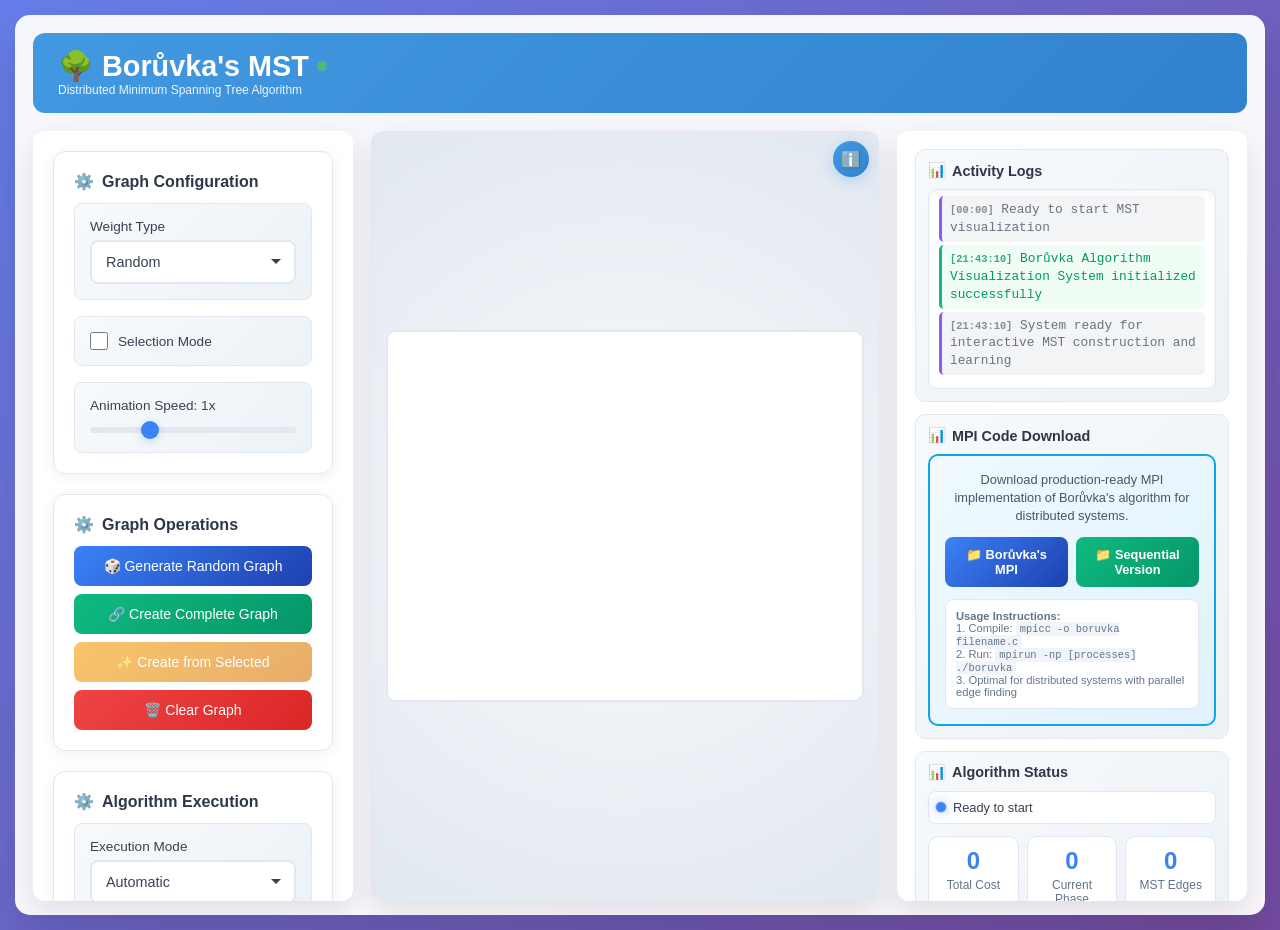
<file: simulation/index.html>
<!DOCTYPE html>
<html lang="en">
<head>
    <meta charset="UTF-8">
    <meta name="viewport" content="width=device-width, initial-scale=1.0, maximum-scale=1.0, user-scalable=no">
    <meta name="description" content="Interactive visualization of Borůvka's Minimum Spanning Tree Algorithm for distributed systems">
    <meta name="theme-color" content="#4299e1">
    <title>Borůvka's MST Algorithm Visualizer</title>
    <link rel="stylesheet" href="styles.css">
</head>
<body>
    <div class="app-container">
        <header class="header">
            <div>
                <h1>
                    🌳 Borůvka's MST
                    <div class="status-indicator"></div>
                </h1>
                <div class="subtitle">
                    Distributed Minimum Spanning Tree Algorithm
                </div>
            </div>
            <button class="mobile-nav-toggle" id="mobileNavToggle" aria-label="Toggle controls menu">
                <div class="hamburger">
                    <span></span>
                    <span></span>
                    <span></span>
                </div>
                <span>Controls</span>
            </button>
        </header>

        <!-- Overlay for mobile panel -->
        <div class="panel-overlay" id="panelOverlay"></div>

        <div class="controls-panel" id="controlsPanel">
            <div class="control-section">
                <h3>Graph Configuration</h3>
                <div class="control-group">
                    <label for="weightType">Weight Type</label>
                    <select id="weightType" onchange="updateWeightType()">
                        <option value="random" selected>Random</option>
                        <option value="distance">Distance-based</option>
                    </select>
                </div>

                <div class="control-group">
                    <div class="checkbox-group">
                        <input type="checkbox" id="selectMode" onchange="toggleSelectMode()">
                        <label for="selectMode">Selection Mode</label>
                    </div>
                </div>

                <div class="control-group">
                    <label for="speed">Animation Speed: <span id="speedValue">1x</span></label>
                    <input type="range" id="speed" class="speed-slider" min="0.25" max="3" step="0.25" value="1" oninput="updateSpeedDisplay()">
                </div>
            </div>

            <div class="control-section">
                <h3>Graph Operations</h3>
                <button class="btn btn-primary" onclick="generateRandomGraph()">
                    🎲 Generate Random Graph
                </button>
                
                <button class="btn btn-success" onclick="createCompleteGraph()" id="completeGraphBtn">
                    🔗 Create Complete Graph
                </button>
                
                <button class="btn btn-warning" onclick="createGraphFromSelected()" id="createGraphBtn" disabled>
                    ✨ Create from Selected
                </button>
                
                <button class="btn btn-danger" onclick="clearGraph()">
                    🗑️ Clear Graph
                </button>
            </div>

            <div class="control-section">
                <h3>Algorithm Execution</h3>
                <div class="control-group">
                    <label for="executionMode">Execution Mode</label>
                    <select id="executionMode" onchange="updateExecutionMode()">
                        <option value="automatic" selected>Automatic</option>
                        <option value="manual">Step-by-Step (Manual)</option>
                    </select>
                </div>
                
                <button class="btn btn-success" onclick="startDistributedBoruvka()" id="distributedBtn">
                    📡 Run Distributed Borůvka's Algorithm
                </button>
                
                <button class="btn btn-warning" onclick="nextStep()" id="nextStepBtn" disabled style="display: none;">
                    ➡️ Next Step / Start Algorithm
                </button>
                
                <button class="btn btn-warning" onclick="resetVisualization()" id="resetBtn">
                    🔄 Reset Visualization
                </button>
            </div>

            <div class="selected-points" id="selectedPointsPanel">
                <h5>Selected Points</h5>
                <div class="point-list" id="selectedPointsList"></div>
            </div>
        </div>

        <div class="experiment-area">
            <button class="info-btn" id="infoBtn" onclick="showInfo()" title="Information Guide (F1 or Ctrl+H)">ℹ️</button>
            <canvas id="canvas" width="900" height="700"></canvas>
        </div>

        <div class="observations-panel">
            <div class="status-section">
                <h4>Activity Logs</h4>
                <div class="logs" id="activityLogs">
                    <div class="log-entry message">
                        <span class="timestamp">[00:00]</span> Ready to start MST visualization
                    </div>
                </div>
            </div>

            <div class="status-section">
                <h4>MPI Code Download</h4>
                <div class="mpi-download-section">
                    <div class="mpi-description">
                        Download production-ready MPI implementation of Borůvka's algorithm for distributed systems.
                    </div>
                    
                    <div class="mpi-buttons">
                        <button onclick="downloadMPIBoruvka()" class="mpi-btn">
                            📁 Borůvka's MPI
                        </button>
                        <button onclick="downloadSequentialBoruvka()" class="mpi-btn secondary">
                            📁 Sequential Version
                        </button>
                    </div>
                    
                    <div class="mpi-instructions">
                        <strong>Usage Instructions:</strong><br>
                        1. Compile: <code>mpicc -o boruvka filename.c</code><br>
                        2. Run: <code>mpirun -np [processes] ./boruvka</code><br>
                        3. Optimal for distributed systems with parallel edge finding
                    </div>
                </div>
            </div>

            <div class="status-section">
                <h4>Algorithm Status</h4>
                <div class="step-indicator">
                    <div class="step-dot active"></div>
                    <div class="step-text" id="currentStep">Ready to start</div>
                </div>
                
                <div class="stats-grid">
                    <div class="stat-card">
                        <div class="stat-value" id="totalCost">0</div>
                        <div class="stat-label">Total Cost</div>
                    </div>
                    <div class="stat-card">
                        <div class="stat-value" id="currentPhase">0</div>
                        <div class="stat-label">Current Phase</div>
                    </div>
                    <div class="stat-card">
                        <div class="stat-value" id="edgesInMST">0</div>
                        <div class="stat-label">MST Edges</div>
                    </div>
                </div>
            </div>

            <div class="graph-info">
                <h5>Graph Analysis</h5>
                <p><strong>Vertices:</strong> <span id="vertexCount">0</span></p>
                <p><strong>Edges:</strong> <span id="edgeCount">0</span></p>
                <p><strong>Connected:</strong> <span id="connectivity">Unknown</span></p>
                <p><strong>Density:</strong> <span id="density">0%</span></p>
            </div>
        </div>
    </div>

    <!-- Notification -->
    <div class="notification" id="notification">
        <span id="notificationText"></span>
    </div>


    <!-- Mobile Portrait Orientation Overlay -->
    <div class="rotate-device-overlay">
        <div class="rotate-icon">📱➡️📲</div>
        <h2>Please Rotate Your Device</h2>
        <p>For the best experience, please rotate your device to landscape mode to view this MST algorithm visualization.</p>
    </div>

    <!-- Info Modal -->
    <div class="modal-overlay" id="infoModal">
        <div class="modal-content">
            <div class="modal-header">
                <h2>🌳 Borůvka's MST Algorithm - Complete Guide</h2>
                <button class="modal-close" onclick="hideInfo()">&times;</button>
            </div>
            <div class="modal-body">
                <div class="guide-section">
                    <h3>🎯 What is Borůvka's Algorithm?</h3>
                    <p><strong>Borůvka's Algorithm</strong> is a greedy algorithm for finding the Minimum Spanning Tree (MST) of a connected, weighted graph. Developed by Otakar Borůvka in 1926, it was the first MST algorithm ever published.</p>
                    <ul>
                        <li><strong>Time Complexity:</strong> O(E log V) where E = edges, V = vertices</li>
                        <li><strong>Space Complexity:</strong> O(V) for Union-Find data structure</li>
                        <li><strong>Parallel Nature:</strong> Naturally suited for distributed computation</li>
                        <li><strong>Applications:</strong> Network design, clustering, circuit design</li>
                    </ul>
                </div>

                <div class="guide-section">
                    <h3>🧮 Algorithm Steps</h3>
                    <ol>
                        <li><strong>Initialize:</strong> Each vertex starts as its own component</li>
                        <li><strong>Find Minimum Edges:</strong> For each component, find the minimum weight edge leaving it</li>
                        <li><strong>Add to MST:</strong> Add all minimum edges to the MST (avoiding cycles using Union-Find)</li>
                        <li><strong>Update Components:</strong> Merge components connected by new edges</li>
                        <li><strong>Repeat:</strong> Continue until only one component remains</li>
                    </ol>
                    <div class="formula-box">
                        <strong>Key Property:</strong> Each phase reduces the number of components by at least half<br>
                        <strong>Phases:</strong> At most log V phases needed for completion
                    </div>
                </div>

                <div class="guide-section">
                    <h3>🔧 Graph Configuration</h3>
                    <ul>
                        <li><strong>Weight Types:</strong>
                            <ul>
                                <li><em>Random:</em> Random integer weights (1-20)</li>
                                <li><em>Distance-based:</em> Weights based on Euclidean distance</li>
                            </ul>
                        </li>
                        <li><strong>Selection Mode:</strong> Click vertices to select them for custom graph creation</li>
                        <li><strong>Animation Speed:</strong> Control visualization speed (0.25x to 3x)</li>
                    </ul>
                </div>

                <div class="guide-section">
                    <h3>🎮 Graph Operations</h3>
                    <ul>
                        <li><strong>Generate Random Graph:</strong> Creates 6-8 vertices with random edges</li>
                        <li><strong>Create Complete Graph:</strong> Connects all existing vertices</li>
                        <li><strong>Create from Selected:</strong> Creates graph using only selected vertices</li>
                        <li><strong>Manual Creation:</strong> Click to add vertices, click two vertices to add edges</li>
                        <li><strong>Clear Graph:</strong> Removes all vertices and edges</li>
                    </ul>
                </div>

                <div class="guide-section">
                    <h3>⚙️ Execution Modes</h3>
                    <ul>
                        <li><strong>Automatic Mode:</strong> Algorithm runs with smooth animations between steps</li>
                        <li><strong>Step-by-Step (Manual):</strong> Use "Next Step" button to advance through each phase</li>
                        <li><strong>Standard Borůvka:</strong> Classic centralized version of the algorithm</li>
                        <li><strong>Distributed Version:</strong> Simulates parallel processing with visual processor highlighting</li>
                    </ul>
                </div>

                <div class="guide-section">
                    <h3>📊 Visual Elements</h3>
                    <ul>
                        <li><strong>Vertices:</strong> Blue circles with component labels (C1, C2, etc.)</li>
                        <li><strong>Edges:</strong> Lines with weight labels</li>
                        <li><strong>MST Edges:</strong> Thick green lines when added to MST</li>
                        <li><strong>Minimum Edges:</strong> Highlighted in yellow during selection</li>
                        <li><strong>Selected Vertices:</strong> Orange outline in selection mode</li>
                        <li><strong>Processors:</strong> Yellow highlighting during distributed simulation</li>
                    </ul>
                </div>

                <div class="guide-section">
                    <h3>📈 Performance Metrics</h3>
                    <ul>
                        <li><strong>Total Cost:</strong> Sum of weights of edges in MST</li>
                        <li><strong>Current Phase:</strong> Which phase of the algorithm is executing</li>
                        <li><strong>Components:</strong> Number of remaining separate components</li>
                        <li><strong>MST Edges:</strong> Number of edges currently in the MST</li>
                        <li><strong>Graph Stats:</strong> Vertices, edges, connectivity, and density</li>
                    </ul>
                </div>

                <div class="guide-section">
                    <h3>🌐 Distributed Computing</h3>
                    <p>Borůvka's algorithm is particularly well-suited for parallel and distributed computing:</p>
                    <ul>
                        <li><strong>Parallel Edge Finding:</strong> Each processor can independently find minimum edges for assigned components</li>
                        <li><strong>Communication Phase:</strong> Processors exchange minimum edge information</li>
                        <li><strong>Synchronization:</strong> All processors must complete before next phase</li>
                        <li><strong>MPI Implementation:</strong> Download production-ready MPI code for real distributed systems</li>
                    </ul>
                </div>

                <div class="guide-section">
                    <h3>🧪 Educational Experiments</h3>
                    <ol>
                        <li><strong>Basic MST:</strong> Create simple connected graph, run algorithm in manual mode</li>
                        <li><strong>Compare Modes:</strong> Run same graph in automatic vs manual mode</li>
                        <li><strong>Distributed vs Centralized:</strong> Compare standard vs distributed versions</li>
                        <li><strong>Graph Types:</strong> Test on complete graphs, sparse graphs, different densities</li>
                        <li><strong>Weight Impact:</strong> Compare random vs distance-based weights</li>
                        <li><strong>Scalability:</strong> Test with different graph sizes</li>
                    </ol>
                </div>

                <div class="guide-section">
                    <h3>🎯 How to Use This Visualizer</h3>
                    <ol>
                        <li><strong>Create Graph:</strong> Generate random graph or manually create vertices/edges</li>
                        <li><strong>Choose Mode:</strong> Select automatic or step-by-step execution</li>
                        <li><strong>Configure:</strong> Adjust animation speed and weight type</li>
                        <li><strong>Run Algorithm:</strong> Click "Run Borůvka's Algorithm" or "Run Distributed Version"</li>
                        <li><strong>Observe:</strong> Watch component merging and MST construction</li>
                        <li><strong>Analyze:</strong> Review performance metrics and activity logs</li>
                    </ol>
                </div>

                <div class="guide-section">
                    <h3>💡 Key Insights</h3>
                    <ul>
                        <li><strong>Greedy Choice:</strong> Always selecting minimum edges guarantees optimal MST</li>
                        <li><strong>Component Reduction:</strong> Each phase significantly reduces component count</li>
                        <li><strong>Distributed Advantage:</strong> Natural parallelism makes it ideal for large-scale systems</li>
                        <li><strong>Cycle Prevention:</strong> Union-Find ensures no cycles are created</li>
                        <li><strong>Historical Significance:</strong> First MST algorithm, predating Prim's and Kruskal's</li>
                    </ul>
                </div>

                <div class="guide-section">
                    <h3>⌨️ Keyboard Shortcuts & Controls</h3>
                    <ul>
                        <li><strong>F1 or Ctrl+H:</strong> Open/close this help guide</li>
                        <li><strong>Escape:</strong> Close this modal</li>
                        <li><strong>Mouse Controls:</strong>
                            <ul>
                                <li>Click empty space: Add vertex</li>
                                <li>Click vertex then another: Add edge</li>
                                <li>Selection mode: Click to select/deselect vertices</li>
                            </ul>
                        </li>
                        <li><strong>Speed Slider:</strong> Adjust animation speed in real-time</li>
                    </ul>
                </div>
            </div>
        </div>
    </div>

    <script src="script.js"></script>
<script src="../assets/js/iframeResize.js"></script>
        
        </body>
</html>
</file>
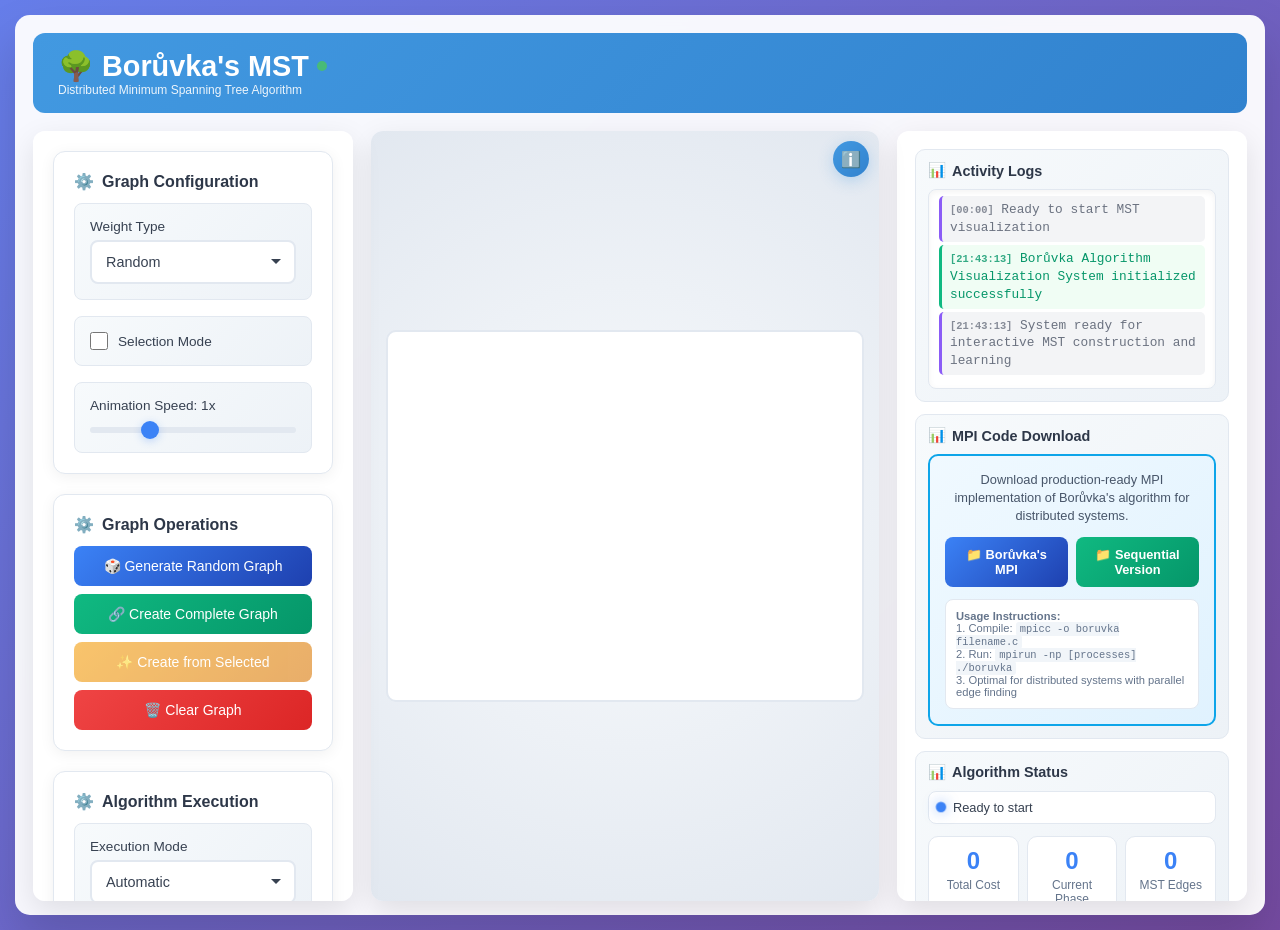
<file: experiment/simulation/index.html>
<!DOCTYPE html>
<html lang="en">
<head>
    <meta charset="UTF-8">
    <meta name="viewport" content="width=device-width, initial-scale=1.0, maximum-scale=1.0, user-scalable=no">
    <meta name="description" content="Interactive visualization of Borůvka's Minimum Spanning Tree Algorithm for distributed systems">
    <meta name="theme-color" content="#4299e1">
    <title>Borůvka's MST Algorithm Visualizer</title>
    <link rel="stylesheet" href="styles.css">
</head>
<body>
    <div class="app-container">
        <header class="header">
            <div>
                <h1>
                    🌳 Borůvka's MST
                    <div class="status-indicator"></div>
                </h1>
                <div class="subtitle">
                    Distributed Minimum Spanning Tree Algorithm
                </div>
            </div>
            <button class="mobile-nav-toggle" id="mobileNavToggle" aria-label="Toggle controls menu">
                <div class="hamburger">
                    <span></span>
                    <span></span>
                    <span></span>
                </div>
                <span>Controls</span>
            </button>
        </header>

        <!-- Overlay for mobile panel -->
        <div class="panel-overlay" id="panelOverlay"></div>

        <div class="controls-panel" id="controlsPanel">
            <div class="control-section">
                <h3>Graph Configuration</h3>
                <div class="control-group">
                    <label for="weightType">Weight Type</label>
                    <select id="weightType" onchange="updateWeightType()">
                        <option value="random" selected>Random</option>
                        <option value="distance">Distance-based</option>
                    </select>
                </div>

                <div class="control-group">
                    <div class="checkbox-group">
                        <input type="checkbox" id="selectMode" onchange="toggleSelectMode()">
                        <label for="selectMode">Selection Mode</label>
                    </div>
                </div>

                <div class="control-group">
                    <label for="speed">Animation Speed: <span id="speedValue">1x</span></label>
                    <input type="range" id="speed" class="speed-slider" min="0.25" max="3" step="0.25" value="1" oninput="updateSpeedDisplay()">
                </div>
            </div>

            <div class="control-section">
                <h3>Graph Operations</h3>
                <button class="btn btn-primary" onclick="generateRandomGraph()">
                    🎲 Generate Random Graph
                </button>
                
                <button class="btn btn-success" onclick="createCompleteGraph()" id="completeGraphBtn">
                    🔗 Create Complete Graph
                </button>
                
                <button class="btn btn-warning" onclick="createGraphFromSelected()" id="createGraphBtn" disabled>
                    ✨ Create from Selected
                </button>
                
                <button class="btn btn-danger" onclick="clearGraph()">
                    🗑️ Clear Graph
                </button>
            </div>

            <div class="control-section">
                <h3>Algorithm Execution</h3>
                <div class="control-group">
                    <label for="executionMode">Execution Mode</label>
                    <select id="executionMode" onchange="updateExecutionMode()">
                        <option value="automatic" selected>Automatic</option>
                        <option value="manual">Step-by-Step (Manual)</option>
                    </select>
                </div>
                
                <button class="btn btn-success" onclick="startDistributedBoruvka()" id="distributedBtn">
                    📡 Run Distributed Borůvka's Algorithm
                </button>
                
                <button class="btn btn-warning" onclick="nextStep()" id="nextStepBtn" disabled style="display: none;">
                    ➡️ Next Step / Start Algorithm
                </button>
                
                <button class="btn btn-warning" onclick="resetVisualization()" id="resetBtn">
                    🔄 Reset Visualization
                </button>
            </div>

            <div class="selected-points" id="selectedPointsPanel">
                <h5>Selected Points</h5>
                <div class="point-list" id="selectedPointsList"></div>
            </div>
        </div>

        <div class="experiment-area">
            <button class="info-btn" id="infoBtn" onclick="showInfo()" title="Information Guide (F1 or Ctrl+H)">ℹ️</button>
            <canvas id="canvas" width="900" height="700"></canvas>
        </div>

        <div class="observations-panel">
            <div class="status-section">
                <h4>Activity Logs</h4>
                <div class="logs" id="activityLogs">
                    <div class="log-entry message">
                        <span class="timestamp">[00:00]</span> Ready to start MST visualization
                    </div>
                </div>
            </div>

            <div class="status-section">
                <h4>MPI Code Download</h4>
                <div class="mpi-download-section">
                    <div class="mpi-description">
                        Download production-ready MPI implementation of Borůvka's algorithm for distributed systems.
                    </div>
                    
                    <div class="mpi-buttons">
                        <button onclick="downloadMPIBoruvka()" class="mpi-btn">
                            📁 Borůvka's MPI
                        </button>
                        <button onclick="downloadSequentialBoruvka()" class="mpi-btn secondary">
                            📁 Sequential Version
                        </button>
                    </div>
                    
                    <div class="mpi-instructions">
                        <strong>Usage Instructions:</strong><br>
                        1. Compile: <code>mpicc -o boruvka filename.c</code><br>
                        2. Run: <code>mpirun -np [processes] ./boruvka</code><br>
                        3. Optimal for distributed systems with parallel edge finding
                    </div>
                </div>
            </div>

            <div class="status-section">
                <h4>Algorithm Status</h4>
                <div class="step-indicator">
                    <div class="step-dot active"></div>
                    <div class="step-text" id="currentStep">Ready to start</div>
                </div>
                
                <div class="stats-grid">
                    <div class="stat-card">
                        <div class="stat-value" id="totalCost">0</div>
                        <div class="stat-label">Total Cost</div>
                    </div>
                    <div class="stat-card">
                        <div class="stat-value" id="currentPhase">0</div>
                        <div class="stat-label">Current Phase</div>
                    </div>
                    <div class="stat-card">
                        <div class="stat-value" id="edgesInMST">0</div>
                        <div class="stat-label">MST Edges</div>
                    </div>
                </div>
            </div>

            <div class="graph-info">
                <h5>Graph Analysis</h5>
                <p><strong>Vertices:</strong> <span id="vertexCount">0</span></p>
                <p><strong>Edges:</strong> <span id="edgeCount">0</span></p>
                <p><strong>Connected:</strong> <span id="connectivity">Unknown</span></p>
                <p><strong>Density:</strong> <span id="density">0%</span></p>
            </div>
        </div>
    </div>

    <!-- Notification -->
    <div class="notification" id="notification">
        <span id="notificationText"></span>
    </div>


    <!-- Mobile Portrait Orientation Overlay -->
    <div class="rotate-device-overlay">
        <div class="rotate-icon">📱➡️📲</div>
        <h2>Please Rotate Your Device</h2>
        <p>For the best experience, please rotate your device to landscape mode to view this MST algorithm visualization.</p>
    </div>

    <!-- Info Modal -->
    <div class="modal-overlay" id="infoModal">
        <div class="modal-content">
            <div class="modal-header">
                <h2>🌳 Borůvka's MST Algorithm - Complete Guide</h2>
                <button class="modal-close" onclick="hideInfo()">&times;</button>
            </div>
            <div class="modal-body">
                <div class="guide-section">
                    <h3>🎯 What is Borůvka's Algorithm?</h3>
                    <p><strong>Borůvka's Algorithm</strong> is a greedy algorithm for finding the Minimum Spanning Tree (MST) of a connected, weighted graph. Developed by Otakar Borůvka in 1926, it was the first MST algorithm ever published.</p>
                    <ul>
                        <li><strong>Time Complexity:</strong> O(E log V) where E = edges, V = vertices</li>
                        <li><strong>Space Complexity:</strong> O(V) for Union-Find data structure</li>
                        <li><strong>Parallel Nature:</strong> Naturally suited for distributed computation</li>
                        <li><strong>Applications:</strong> Network design, clustering, circuit design</li>
                    </ul>
                </div>

                <div class="guide-section">
                    <h3>🧮 Algorithm Steps</h3>
                    <ol>
                        <li><strong>Initialize:</strong> Each vertex starts as its own component</li>
                        <li><strong>Find Minimum Edges:</strong> For each component, find the minimum weight edge leaving it</li>
                        <li><strong>Add to MST:</strong> Add all minimum edges to the MST (avoiding cycles using Union-Find)</li>
                        <li><strong>Update Components:</strong> Merge components connected by new edges</li>
                        <li><strong>Repeat:</strong> Continue until only one component remains</li>
                    </ol>
                    <div class="formula-box">
                        <strong>Key Property:</strong> Each phase reduces the number of components by at least half<br>
                        <strong>Phases:</strong> At most log V phases needed for completion
                    </div>
                </div>

                <div class="guide-section">
                    <h3>🔧 Graph Configuration</h3>
                    <ul>
                        <li><strong>Weight Types:</strong>
                            <ul>
                                <li><em>Random:</em> Random integer weights (1-20)</li>
                                <li><em>Distance-based:</em> Weights based on Euclidean distance</li>
                            </ul>
                        </li>
                        <li><strong>Selection Mode:</strong> Click vertices to select them for custom graph creation</li>
                        <li><strong>Animation Speed:</strong> Control visualization speed (0.25x to 3x)</li>
                    </ul>
                </div>

                <div class="guide-section">
                    <h3>🎮 Graph Operations</h3>
                    <ul>
                        <li><strong>Generate Random Graph:</strong> Creates 6-8 vertices with random edges</li>
                        <li><strong>Create Complete Graph:</strong> Connects all existing vertices</li>
                        <li><strong>Create from Selected:</strong> Creates graph using only selected vertices</li>
                        <li><strong>Manual Creation:</strong> Click to add vertices, click two vertices to add edges</li>
                        <li><strong>Clear Graph:</strong> Removes all vertices and edges</li>
                    </ul>
                </div>

                <div class="guide-section">
                    <h3>⚙️ Execution Modes</h3>
                    <ul>
                        <li><strong>Automatic Mode:</strong> Algorithm runs with smooth animations between steps</li>
                        <li><strong>Step-by-Step (Manual):</strong> Use "Next Step" button to advance through each phase</li>
                        <li><strong>Standard Borůvka:</strong> Classic centralized version of the algorithm</li>
                        <li><strong>Distributed Version:</strong> Simulates parallel processing with visual processor highlighting</li>
                    </ul>
                </div>

                <div class="guide-section">
                    <h3>📊 Visual Elements</h3>
                    <ul>
                        <li><strong>Vertices:</strong> Blue circles with component labels (C1, C2, etc.)</li>
                        <li><strong>Edges:</strong> Lines with weight labels</li>
                        <li><strong>MST Edges:</strong> Thick green lines when added to MST</li>
                        <li><strong>Minimum Edges:</strong> Highlighted in yellow during selection</li>
                        <li><strong>Selected Vertices:</strong> Orange outline in selection mode</li>
                        <li><strong>Processors:</strong> Yellow highlighting during distributed simulation</li>
                    </ul>
                </div>

                <div class="guide-section">
                    <h3>📈 Performance Metrics</h3>
                    <ul>
                        <li><strong>Total Cost:</strong> Sum of weights of edges in MST</li>
                        <li><strong>Current Phase:</strong> Which phase of the algorithm is executing</li>
                        <li><strong>Components:</strong> Number of remaining separate components</li>
                        <li><strong>MST Edges:</strong> Number of edges currently in the MST</li>
                        <li><strong>Graph Stats:</strong> Vertices, edges, connectivity, and density</li>
                    </ul>
                </div>

                <div class="guide-section">
                    <h3>🌐 Distributed Computing</h3>
                    <p>Borůvka's algorithm is particularly well-suited for parallel and distributed computing:</p>
                    <ul>
                        <li><strong>Parallel Edge Finding:</strong> Each processor can independently find minimum edges for assigned components</li>
                        <li><strong>Communication Phase:</strong> Processors exchange minimum edge information</li>
                        <li><strong>Synchronization:</strong> All processors must complete before next phase</li>
                        <li><strong>MPI Implementation:</strong> Download production-ready MPI code for real distributed systems</li>
                    </ul>
                </div>

                <div class="guide-section">
                    <h3>🧪 Educational Experiments</h3>
                    <ol>
                        <li><strong>Basic MST:</strong> Create simple connected graph, run algorithm in manual mode</li>
                        <li><strong>Compare Modes:</strong> Run same graph in automatic vs manual mode</li>
                        <li><strong>Distributed vs Centralized:</strong> Compare standard vs distributed versions</li>
                        <li><strong>Graph Types:</strong> Test on complete graphs, sparse graphs, different densities</li>
                        <li><strong>Weight Impact:</strong> Compare random vs distance-based weights</li>
                        <li><strong>Scalability:</strong> Test with different graph sizes</li>
                    </ol>
                </div>

                <div class="guide-section">
                    <h3>🎯 How to Use This Visualizer</h3>
                    <ol>
                        <li><strong>Create Graph:</strong> Generate random graph or manually create vertices/edges</li>
                        <li><strong>Choose Mode:</strong> Select automatic or step-by-step execution</li>
                        <li><strong>Configure:</strong> Adjust animation speed and weight type</li>
                        <li><strong>Run Algorithm:</strong> Click "Run Borůvka's Algorithm" or "Run Distributed Version"</li>
                        <li><strong>Observe:</strong> Watch component merging and MST construction</li>
                        <li><strong>Analyze:</strong> Review performance metrics and activity logs</li>
                    </ol>
                </div>

                <div class="guide-section">
                    <h3>💡 Key Insights</h3>
                    <ul>
                        <li><strong>Greedy Choice:</strong> Always selecting minimum edges guarantees optimal MST</li>
                        <li><strong>Component Reduction:</strong> Each phase significantly reduces component count</li>
                        <li><strong>Distributed Advantage:</strong> Natural parallelism makes it ideal for large-scale systems</li>
                        <li><strong>Cycle Prevention:</strong> Union-Find ensures no cycles are created</li>
                        <li><strong>Historical Significance:</strong> First MST algorithm, predating Prim's and Kruskal's</li>
                    </ul>
                </div>

                <div class="guide-section">
                    <h3>⌨️ Keyboard Shortcuts & Controls</h3>
                    <ul>
                        <li><strong>F1 or Ctrl+H:</strong> Open/close this help guide</li>
                        <li><strong>Escape:</strong> Close this modal</li>
                        <li><strong>Mouse Controls:</strong>
                            <ul>
                                <li>Click empty space: Add vertex</li>
                                <li>Click vertex then another: Add edge</li>
                                <li>Selection mode: Click to select/deselect vertices</li>
                            </ul>
                        </li>
                        <li><strong>Speed Slider:</strong> Adjust animation speed in real-time</li>
                    </ul>
                </div>
            </div>
        </div>
    </div>

    <script src="script.js"></script>
</body>
</html>
</file>
<file: simulation/styles.css>
* {
            margin: 0;
            padding: 0;
            box-sizing: border-box;
        }

        :root {
            --primary-color: #4299e1;
            --primary-dark: #3182ce;
            --success-color: #10b981;
            --warning-color: #f59e0b;
            --danger-color: #ef4444;
            --text-color: #1a202c;
            --text-muted: #64748b;
            --bg-gradient: linear-gradient(135deg, #667eea 0%, #764ba2 100%);
            --card-shadow: 0 10px 30px rgba(0,0,0,0.1);
            --header-height: 60px;
            --mobile-nav-height: 50px;
        }

        body {
            font-family: 'Inter', -apple-system, BlinkMacSystemFont, 'Segoe UI', Roboto, sans-serif;
            background: var(--bg-gradient);
            min-height: 100vh;
            color: var(--text-color);
            overflow-x: hidden;
        }

        /* Mobile-first base layout */
        .app-container {
            display: flex;
            flex-direction: column;
            min-height: 100vh;
            max-width: 1800px;
            margin: 0 auto;
            background: rgba(255, 255, 255, 0.95);
            backdrop-filter: blur(10px);
        }

        .header {
            display: flex;
            align-items: center;
            justify-content: space-between;
            padding: 10px 15px;
            background: linear-gradient(135deg, var(--primary-color) 0%, var(--primary-dark) 100%);
            color: white;
            position: sticky;
            top: 0;
            z-index: 100;
            min-height: var(--header-height);
        }

        .header h1 {
            font-size: 1rem;
            font-weight: 700;
            display: flex;
            align-items: center;
            gap: 8px;
            flex-wrap: wrap;
        }

        .header .subtitle {
            font-size: 0.75rem;
            opacity: 0.9;
            display: none;
        }

        .header .status-indicator {
            width: 10px;
            height: 10px;
            border-radius: 50%;
            background: #48bb78;
            animation: pulse 2s infinite;
            flex-shrink: 0;
        }

        /* Mobile navigation toggle */
        .mobile-nav-toggle {
            display: flex;
            background: rgba(255,255,255,0.2);
            border: none;
            color: white;
            padding: 8px 12px;
            border-radius: 8px;
            cursor: pointer;
            font-size: 0.85rem;
            align-items: center;
            gap: 6px;
            transition: background 0.3s;
        }

        .mobile-nav-toggle:hover {
            background: rgba(255,255,255,0.3);
        }

        .mobile-nav-toggle .hamburger {
            display: flex;
            flex-direction: column;
            gap: 3px;
        }

        .mobile-nav-toggle .hamburger span {
            display: block;
            width: 18px;
            height: 2px;
            background: white;
            border-radius: 1px;
            transition: all 0.3s;
        }

        .mobile-nav-toggle.active .hamburger span:nth-child(1) {
            transform: rotate(45deg) translate(4px, 4px);
        }

        .mobile-nav-toggle.active .hamburger span:nth-child(2) {
            opacity: 0;
        }

        .mobile-nav-toggle.active .hamburger span:nth-child(3) {
            transform: rotate(-45deg) translate(4px, -4px);
        }

        @keyframes pulse {
            0%, 100% { opacity: 1; transform: scale(1); }
            50% { opacity: 0.7; transform: scale(1.1); }
        }

        /* Mobile panel overlay */
        .panel-overlay {
            display: none;
            position: fixed;
            top: 0;
            left: 0;
            right: 0;
            bottom: 0;
            background: rgba(0,0,0,0.5);
            z-index: 90;
        }

        .panel-overlay.active {
            display: block;
        }

        .controls-panel {
            background: white;
            padding: 15px;
            display: none;
            flex-direction: column;
            gap: 15px;
            position: fixed;
            top: var(--header-height);
            left: 0;
            right: 0;
            bottom: 0;
            z-index: 95;
            overflow-y: auto;
            transform: translateX(-100%);
            transition: transform 0.3s ease;
        }

        .controls-panel.active {
            display: flex;
            transform: translateX(0);
        }

        .controls-panel::-webkit-scrollbar {
            width: 6px;
        }

        .controls-panel::-webkit-scrollbar-track {
            background: #f1f5f9;
            border-radius: 3px;
        }

        .controls-panel::-webkit-scrollbar-thumb {
            background: var(--primary-color);
            border-radius: 3px;
        }

        .experiment-area {
            position: relative;
            overflow: hidden;
            background: radial-gradient(circle at 50% 50%, #f8fafc 0%, #e2e8f0 100%);
            display: flex;
            align-items: center;
            justify-content: center;
            padding: 10px;
            flex: 1;
            min-height: 300px;
        }

        .info-btn {
            position: absolute;
            top: 10px;
            right: 10px;
            width: 36px;
            height: 36px;
            border-radius: 50%;
            border: none;
            background: linear-gradient(135deg, var(--primary-color) 0%, var(--primary-dark) 100%);
            color: white;
            font-size: 16px;
            font-weight: bold;
            cursor: pointer;
            z-index: 10;
            box-shadow: 0 4px 15px rgba(66, 153, 225, 0.3);
            transition: all 0.3s ease;
            display: flex;
            align-items: center;
            justify-content: center;
        }

        .info-btn:hover {
            transform: scale(1.1);
            box-shadow: 0 6px 20px rgba(66, 153, 225, 0.5);
        }

        .info-btn:active {
            transform: scale(0.95);
        }

        .canvas-container {
            flex: 1;
            display: flex;
            align-items: center;
            justify-content: center;
            padding: 10px;
            position: relative;
        }

        .observations-panel {
            background: white;
            padding: 15px;
            display: flex;
            flex-direction: column;
            gap: 12px;
            max-height: 40vh;
            overflow-y: auto;
        }

        .observations-panel::-webkit-scrollbar {
            width: 6px;
        }

        .observations-panel::-webkit-scrollbar-track {
            background: #f1f5f9;
            border-radius: 3px;
        }

        .observations-panel::-webkit-scrollbar-thumb {
            background: var(--primary-color);
            border-radius: 3px;
        }

        /* Collapsible sections for mobile */
        .section-header {
            display: flex;
            justify-content: space-between;
            align-items: center;
            cursor: pointer;
            padding: 5px 0;
        }

        .section-header .toggle-icon {
            transition: transform 0.3s;
            font-size: 0.8rem;
        }

        .section-header.collapsed .toggle-icon {
            transform: rotate(-90deg);
        }

        .section-content {
            overflow: hidden;
            transition: max-height 0.3s ease;
        }

        .section-content.collapsed {
            max-height: 0 !important;
            padding: 0;
            margin: 0;
        }

        .control-section {
            background: white;
            border-radius: 12px;
            padding: 15px;
            box-shadow: 0 3px 15px rgba(0,0,0,0.06);
            border: 1px solid #e2e8f0;
        }

        .control-section h3 {
            color: #2d3748;
            margin-bottom: 12px;
            font-size: 0.95em;
            font-weight: 600;
            display: flex;
            align-items: center;
            gap: 8px;
        }

        .control-section h3::before {
            content: '⚙️';
            font-size: 1em;
        }

        .control-group {
            margin-bottom: 12px;
            padding: 12px;
            background: linear-gradient(135deg, #f7fafc 0%, #edf2f7 100%);
            border-radius: 8px;
            border: 1px solid #e2e8f0;
        }

        .control-group:last-child {
            margin-bottom: 0;
        }

        .control-group label {
            display: block;
            margin-bottom: 6px;
            font-size: 0.8rem;
            font-weight: 500;
            color: #374151;
        }

        .control-group select {
            width: 100%;
            padding: 10px 12px;
            border: 2px solid #e2e8f0;
            border-radius: 8px;
            background: white;
            color: #374151;
            font-size: 0.85rem;
            transition: all 0.2s ease;
            -webkit-appearance: none;
            appearance: none;
            background-image: url("data:image/svg+xml,%3Csvg xmlns='http://www.w3.org/2000/svg' width='12' height='12' viewBox='0 0 12 12'%3E%3Cpath fill='%23374151' d='M6 8L1 3h10z'/%3E%3C/svg%3E");
            background-repeat: no-repeat;
            background-position: right 12px center;
        }

        .control-group select:focus {
            outline: none;
            border-color: #3b82f6;
            box-shadow: 0 0 0 3px rgba(59, 130, 246, 0.1);
        }

        .checkbox-group {
            display: flex;
            align-items: center;
            gap: 10px;
        }

        .checkbox-group input[type="checkbox"] {
            width: 18px;
            height: 18px;
            accent-color: #3b82f6;
            cursor: pointer;
        }

        .checkbox-group label {
            margin-bottom: 0;
            cursor: pointer;
        }

        .btn {
            width: 100%;
            padding: 10px 14px;
            border: none;
            border-radius: 8px;
            font-size: 0.8rem;
            font-weight: 500;
            cursor: pointer;
            transition: all 0.2s ease;
            display: flex;
            align-items: center;
            justify-content: center;
            gap: 6px;
            margin-bottom: 6px;
            touch-action: manipulation;
        }

        .btn:last-child {
            margin-bottom: 0;
        }

        .btn:hover {
            transform: translateY(-1px);
            box-shadow: 0 4px 12px rgba(0, 0, 0, 0.15);
        }

        .btn:active {
            transform: translateY(0);
        }

        .btn:disabled {
            opacity: 0.6;
            cursor: not-allowed;
            transform: none;
            box-shadow: none;
        }

        .btn-primary {
            background: linear-gradient(135deg, #3b82f6, #1e40af);
            color: white;
        }

        .btn-success {
            background: linear-gradient(135deg, #10b981, #059669);
            color: white;
        }

        .btn-warning {
            background: linear-gradient(135deg, #f59e0b, #d97706);
            color: white;
        }

        .btn-danger {
            background: linear-gradient(135deg, #ef4444, #dc2626);
            color: white;
        }

        #canvas {
            border: 2px solid #e2e8f0;
            border-radius: 10px;
            cursor: crosshair;
            transition: border-color 0.3s;
            background: white;
            position: relative;
            max-width: 100%;
            max-height: 100%;
            touch-action: none;
        }

        #canvas:hover {
            border-color: #3b82f6;
        }

        .legend {
            background: white;
            border-radius: 8px;
            padding: 12px;
            border: 1px solid #e2e8f0;
            font-size: 0.8rem;
        }

        .legend h5 {
            color: #2d3748;
            margin-bottom: 8px;
            font-size: 0.85em;
            font-weight: 600;
        }

        .legend-item {
            display: flex;
            align-items: center;
            gap: 8px;
            margin-bottom: 6px;
            font-size: 0.75em;
            color: var(--text-muted);
        }

        .legend-color {
            width: 12px;
            height: 12px;
            border-radius: 50%;
            border: 2px solid white;
            box-shadow: 0 0 0 1px #e2e8f0;
            flex-shrink: 0;
        }

        .status-section {
            background: linear-gradient(135deg, #f7fafc 0%, #edf2f7 100%);
            border-radius: 10px;
            padding: 12px;
            border: 1px solid #e2e8f0;
        }

        .status-section h4 {
            color: #2d3748;
            margin-bottom: 10px;
            font-size: 0.9em;
            font-weight: 600;
            display: flex;
            align-items: center;
            gap: 6px;
        }

        .status-section h4::before {
            content: '📊';
            font-size: 1em;
        }

        .step-indicator {
            display: flex;
            align-items: center;
            gap: 8px;
            margin-bottom: 12px;
            padding: 8px;
            background: white;
            border-radius: 8px;
            border: 1px solid #e2e8f0;
        }

        .step-dot {
            width: 8px;
            height: 8px;
            border-radius: 50%;
            background: #e2e8f0;
            transition: all 0.3s ease;
            flex-shrink: 0;
        }

        .step-dot.active {
            background: #3b82f6;
            transform: scale(1.3);
            box-shadow: 0 0 10px rgba(59, 130, 246, 0.5);
        }

        .step-text {
            font-size: 0.8em;
            font-weight: 500;
            color: #374151;
        }

        .stats-grid {
            display: grid;
            grid-template-columns: repeat(3, 1fr);
            gap: 8px;
            margin-bottom: 12px;
        }

        .stat-card {
            background: white;
            border-radius: 10px;
            padding: 10px 8px;
            text-align: center;
            border: 1px solid #e2e8f0;
            transition: all 0.3s ease;
        }

        .stat-card:hover {
            transform: translateY(-2px);
            box-shadow: 0 8px 24px rgba(0, 0, 0, 0.1);
        }

        .stat-value {
            font-size: 1.2rem;
            font-weight: 700;
            color: #3b82f6;
            margin-bottom: 3px;
        }

        .stat-label {
            font-size: 0.65rem;
            color: var(--text-muted);
            font-weight: 500;
        }

        .speed-control {
            margin-bottom: 12px;
        }

        .speed-control label {
            display: block;
            margin-bottom: 6px;
            font-size: 0.8rem;
            font-weight: 500;
            color: #374151;
        }

        .speed-slider {
            width: 100%;
            height: 6px;
            border-radius: 3px;
            background: #e2e8f0;
            outline: none;
            appearance: none;
            cursor: pointer;
        }

        .speed-slider::-webkit-slider-thumb {
            appearance: none;
            width: 18px;
            height: 18px;
            border-radius: 50%;
            background: #3b82f6;
            cursor: pointer;
            box-shadow: 0 2px 8px rgba(59, 130, 246, 0.3);
        }

        .logs {
            height: 150px;
            overflow-y: auto;
            font-family: 'Monaco', 'Menlo', 'Ubuntu Mono', monospace;
            font-size: 0.7rem;
            line-height: 1.4;
            background: white;
            border-radius: 8px;
            padding: 10px;
            border: 1px solid #e2e8f0;
            box-shadow: inset 0 2px 6px rgba(0, 0, 0, 0.05);
        }

        .log-entry {
            margin: 3px 0;
            padding: 5px 8px;
            border-radius: 5px;
            background: #f8fafc;
            border-left: 3px solid #94a3b8;
            word-break: break-word;
        }

        .log-entry.node {
            border-left-color: #3b82f6;
            background: #eff6ff;
            color: #2563eb;
        }

        .log-entry.success {
            border-left-color: #10b981;
            background: #f0fdf4;
            color: #059669;
        }

        .log-entry.algorithm {
            border-left-color: #f59e0b;
            background: #fffbeb;
            color: #d97706;
        }

        .log-entry.message {
            border-left-color: #8b5cf6;
            background: #f3f4f6;
            color: #6b7280;
        }

        .timestamp {
            font-weight: bold;
            opacity: 0.8;
            font-size: 0.65rem;
        }

        .graph-info {
            background: white;
            border-radius: 8px;
            padding: 12px;
            border: 1px solid #e2e8f0;
        }

        .graph-info h5 {
            color: #2d3748;
            margin-bottom: 8px;
            font-size: 0.85em;
            font-weight: 600;
        }

        .graph-info p {
            font-size: 0.75em;
            color: var(--text-muted);
            margin-bottom: 4px;
        }

        .selected-points {
            background: white;
            border-radius: 8px;
            padding: 12px;
            border: 1px solid #e2e8f0;
            margin-top: 12px;
            display: none;
        }

        .selected-points h5 {
            color: #2d3748;
            margin-bottom: 8px;
            font-size: 0.85em;
            font-weight: 600;
        }

        .point-list {
            display: flex;
            flex-wrap: wrap;
            gap: 6px;
        }

        .point-tag {
            background: #3b82f6;
            color: white;
            padding: 3px 8px;
            border-radius: 12px;
            font-size: 0.7em;
            font-weight: 500;
        }

        .complexity-info {
            background: white;
            border-radius: 8px;
            padding: 12px;
            border: 1px solid #e2e8f0;
        }

        .complexity-info h5 {
            color: #2d3748;
            margin-bottom: 6px;
            font-size: 0.85em;
            font-weight: 600;
        }

        .complexity-info p {
            font-size: 0.75em;
            color: var(--text-muted);
            margin-bottom: 3px;
        }

        .notification {
            position: fixed;
            top: 70px;
            right: 10px;
            left: 10px;
            padding: 12px 15px;
            border-radius: 10px;
            box-shadow: 0 5px 15px rgba(0, 0, 0, 0.2);
            transform: translateY(-100%);
            opacity: 0;
            transition: all 0.3s ease;
            z-index: 1000;
            font-size: 0.85rem;
        }

        .notification.show {
            transform: translateY(0);
            opacity: 1;
        }

        .notification.success {
            background: #10b981;
            color: white;
        }

        .notification.error {
            background: #ef4444;
            color: white;
        }

        .notification.warning {
            background: #f59e0b;
            color: white;
        }

        .notification.info {
            background: #3b82f6;
            color: white;
        }

        /* MPI Download section mobile styles */
        .mpi-download-section {
            background: linear-gradient(135deg, #f0f9ff, #e0f2fe);
            border: 2px solid #0ea5e9;
            border-radius: 10px;
            padding: 15px;
            text-align: center;
        }

        .mpi-download-section .mpi-description {
            font-size: 0.8rem;
            color: #475569;
            margin-bottom: 12px;
            line-height: 1.4;
        }

        .mpi-download-section .mpi-buttons {
            display: flex;
            flex-direction: column;
            gap: 8px;
            margin-bottom: 12px;
        }

        .mpi-download-section .mpi-btn {
            flex: 1;
            background: linear-gradient(135deg, #3b82f6, #1e40af);
            color: white;
            border: none;
            border-radius: 8px;
            padding: 10px;
            font-size: 0.8rem;
            font-weight: 600;
            cursor: pointer;
            transition: all 0.3s ease;
        }

        .mpi-download-section .mpi-btn.secondary {
            background: linear-gradient(135deg, #10b981, #059669);
        }

        .mpi-download-section .mpi-instructions {
            font-size: 0.7rem;
            color: #64748b;
            text-align: left;
            background: white;
            padding: 10px;
            border-radius: 8px;
            border: 1px solid #e2e8f0;
        }

        .mpi-download-section .mpi-instructions code {
            background: #f1f5f9;
            padding: 1px 4px;
            border-radius: 3px;
            font-size: 0.65rem;
        }

        /* ===============================================
           RESPONSIVE BREAKPOINTS - Mobile First Design
           =============================================== */

        /* Small Mobile Devices (320px - 480px) */
        @media (min-width: 320px) {
            .header h1 {
                font-size: 0.9rem;
            }
            
            .stats-grid {
                grid-template-columns: repeat(3, 1fr);
            }
        }

        /* Large Mobile / Small Tablets (481px - 767px) */
        @media (min-width: 481px) {
            .header {
                padding: 12px 20px;
            }
            
            .header h1 {
                font-size: 1.1rem;
            }
            
            .header .subtitle {
                display: block;
            }
            
            .notification {
                left: auto;
                right: 15px;
                max-width: 350px;
            }
            
            .experiment-area {
                min-height: 350px;
            }
            
            .mpi-download-section .mpi-buttons {
                flex-direction: row;
            }
        }

        /* Tablets Portrait (768px - 1023px) */
        @media (min-width: 768px) {
            :root {
                --header-height: 70px;
            }
            
            body {
                padding: 10px;
            }
            
            .app-container {
                display: grid;
                grid-template-columns: 1fr 1fr;
                grid-template-rows: auto auto 1fr;
                gap: 12px;
                padding: 12px;
                border-radius: 15px;
                box-shadow: 0 25px 50px rgba(0,0,0,0.15);
                height: calc(100vh - 20px);
                overflow: hidden;
            }
            
            .header {
                grid-column: 1 / -1;
                border-radius: 12px;
                padding: 15px 20px;
            }
            
            .header h1 {
                font-size: 1.4rem;
            }
            
            .mobile-nav-toggle {
                display: none;
            }
            
            .controls-panel {
                display: flex;
                position: static;
                transform: none;
                height: auto;
                max-height: none;
                overflow-y: auto;
                border-radius: 12px;
                box-shadow: var(--card-shadow);
            }
            
            .experiment-area {
                grid-column: 1 / -1;
                min-height: 400px;
                border-radius: 12px;
                box-shadow: var(--card-shadow);
            }
            
            .observations-panel {
                grid-column: 1 / -1;
                flex-direction: row;
                flex-wrap: wrap;
                max-height: 200px;
                border-radius: 12px;
                box-shadow: var(--card-shadow);
            }
            
            .observations-panel .status-section {
                flex: 1;
                min-width: 200px;
            }
            
            .observations-panel .graph-info {
                flex: 0 0 180px;
            }
            
            .logs {
                height: 120px;
            }
            
            .stat-value {
                font-size: 1.3rem;
            }
            
            .stat-label {
                font-size: 0.7rem;
            }
        }

        /* Tablets Landscape / Small Desktops (1024px - 1279px) */
        @media (min-width: 1024px) {
            :root {
                --header-height: 80px;
            }
            
            body {
                padding: 15px;
            }
            
            .app-container {
                grid-template-columns: 280px 1fr 300px;
                grid-template-rows: auto 1fr;
                gap: 15px;
                padding: 15px;
                height: calc(100vh - 30px);
            }
            
            .header {
                grid-column: 1 / -1;
                padding: 0 25px;
                min-height: 70px;
            }
            
            .header h1 {
                font-size: 1.6rem;
            }
            
            .controls-panel {
                height: calc(100vh - 130px);
                padding: 18px;
                gap: 18px;
            }
            
            .experiment-area {
                grid-column: 2;
                padding: 15px;
            }
            
            .observations-panel {
                grid-column: 3;
                flex-direction: column;
                flex-wrap: nowrap;
                max-height: calc(100vh - 130px);
                padding: 18px;
            }
            
            .control-section {
                padding: 18px;
            }
            
            .control-section h3 {
                font-size: 1em;
            }
            
            .control-group {
                padding: 14px;
                margin-bottom: 14px;
            }
            
            .btn {
                padding: 11px 15px;
                font-size: 0.85rem;
            }
            
            .logs {
                height: 180px;
            }
            
            .stat-value {
                font-size: 1.4rem;
            }
            
            .notification {
                top: 90px;
            }
        }

        /* Large Desktops (1280px+) */
        @media (min-width: 1280px) {
            .app-container {
                grid-template-columns: 320px 1fr 350px;
                gap: 18px;
                padding: 18px;
            }
            
            .header {
                min-height: 80px;
            }
            
            .header h1 {
                font-size: 1.8rem;
            }
            
            .controls-panel {
                padding: 20px;
                gap: 20px;
            }
            
            .control-section {
                padding: 20px;
            }
            
            .control-group {
                padding: 15px;
                margin-bottom: 16px;
            }
            
            .control-group label {
                font-size: 0.85rem;
            }
            
            .control-group select {
                padding: 12px 14px;
                font-size: 0.9rem;
            }
            
            .btn {
                padding: 12px 16px;
                font-size: 0.875rem;
                margin-bottom: 8px;
            }
            
            .logs {
                height: 200px;
                font-size: 0.8rem;
            }
            
            .stat-value {
                font-size: 1.5rem;
            }
            
            .stat-label {
                font-size: 0.75rem;
            }
        }

        /* Extra Large Screens (1600px+) */
        @media (min-width: 1600px) {
            .app-container {
                grid-template-columns: 350px 1fr 380px;
            }
            
            .header h1 {
                font-size: 2rem;
            }
        }

        /* Mobile Landscape Mode */
        @media screen and (max-width: 900px) and (orientation: landscape) {
            :root {
                --header-height: 50px;
            }
            
            .app-container {
                display: grid;
                grid-template-columns: 240px 1fr 220px;
                grid-template-rows: auto 1fr;
                gap: 8px;
                padding: 8px;
                height: 100vh;
                overflow: hidden;
            }
            
            .header {
                grid-column: 1 / -1;
                padding: 8px 15px;
                min-height: var(--header-height);
            }
            
            .header h1 {
                font-size: 1rem;
            }
            
            .header .subtitle {
                display: none;
            }
            
            .mobile-nav-toggle {
                display: none;
            }
            
            .controls-panel {
                display: flex;
                position: static;
                transform: none;
                height: calc(100vh - var(--header-height) - 20px);
                padding: 10px;
                gap: 10px;
                border-radius: 10px;
                overflow-y: auto;
            }
            
            .experiment-area {
                padding: 8px;
                min-height: auto;
                border-radius: 10px;
            }
            
            .observations-panel {
                height: calc(100vh - var(--header-height) - 20px);
                max-height: none;
                padding: 10px;
                gap: 8px;
                border-radius: 10px;
            }
            
            .control-section {
                padding: 10px;
            }
            
            .control-section h3 {
                font-size: 0.85em;
                margin-bottom: 8px;
            }
            
            .control-group {
                padding: 8px;
                margin-bottom: 8px;
            }
            
            .control-group label {
                font-size: 0.7rem;
                margin-bottom: 4px;
            }
            
            .control-group select {
                padding: 6px 8px;
                font-size: 0.75rem;
            }
            
            .btn {
                padding: 7px 10px;
                font-size: 0.7rem;
                margin-bottom: 4px;
            }
            
            .status-section {
                padding: 8px;
            }
            
            .status-section h4 {
                font-size: 0.8em;
                margin-bottom: 6px;
            }
            
            .stats-grid {
                grid-template-columns: repeat(3, 1fr);
                gap: 5px;
                margin-bottom: 8px;
            }
            
            .stat-card {
                padding: 6px 4px;
            }
            
            .stat-value {
                font-size: 0.95rem;
            }
            
            .stat-label {
                font-size: 0.55rem;
            }
            
            .logs {
                height: 100px;
                padding: 8px;
                font-size: 0.65rem;
            }
            
            .log-entry {
                padding: 3px 6px;
                margin: 2px 0;
            }
            
            .graph-info {
                padding: 8px;
            }
            
            .graph-info h5 {
                font-size: 0.8em;
                margin-bottom: 5px;
            }
            
            .graph-info p {
                font-size: 0.7em;
                margin-bottom: 2px;
            }
            
            .mpi-download-section {
                padding: 10px;
            }
            
            .mpi-download-section .mpi-description {
                font-size: 0.7rem;
                margin-bottom: 8px;
            }
            
            .mpi-download-section .mpi-btn {
                padding: 6px;
                font-size: 0.7rem;
            }
            
            .mpi-download-section .mpi-instructions {
                font-size: 0.6rem;
                padding: 6px;
            }
        }
        
        /* Hide rotate overlay - we now support all orientations */
        .rotate-device-overlay {
            display: none !important;
        }

        /* Info Modal Styles */
        .modal-overlay {
            display: none;
            position: fixed;
            top: 0;
            left: 0;
            width: 100%;
            height: 100%;
            background: rgba(0, 0, 0, 0.8);
            z-index: 1000;
            justify-content: center;
            align-items: center;
            padding: 10px;
            box-sizing: border-box;
        }

        .modal-content {
            background: white;
            border-radius: 15px;
            width: 100%;
            max-width: 900px;
            max-height: 90vh;
            overflow-y: auto;
            box-shadow: 0 25px 50px rgba(0, 0, 0, 0.3);
            animation: modalSlideIn 0.3s ease-out;
        }

        @keyframes modalSlideIn {
            from {
                opacity: 0;
                transform: translateY(-50px) scale(0.9);
            }
            to {
                opacity: 1;
                transform: translateY(0) scale(1);
            }
        }

        .modal-header {
            padding: 15px 20px;
            border-bottom: 2px solid #e2e8f0;
            display: flex;
            justify-content: space-between;
            align-items: center;
            background: linear-gradient(135deg, var(--primary-color) 0%, var(--primary-dark) 100%);
            color: white;
            border-radius: 15px 15px 0 0;
            position: sticky;
            top: 0;
            z-index: 10;
        }

        .modal-header h2 {
            margin: 0;
            font-size: 1.1em;
            font-weight: 700;
        }

        .modal-close {
            background: rgba(255,255,255,0.2);
            border: none;
            font-size: 1.5em;
            color: white;
            cursor: pointer;
            width: 36px;
            height: 36px;
            border-radius: 50%;
            display: flex;
            align-items: center;
            justify-content: center;
            transition: all 0.3s ease;
            flex-shrink: 0;
        }

        .modal-close:hover {
            background: rgba(255, 255, 255, 0.3);
            transform: scale(1.1);
        }

        .modal-body {
            padding: 20px;
            color: #2d3748;
            line-height: 1.6;
            font-size: 0.85rem;
        }

        .guide-section {
            margin-bottom: 20px;
            background: linear-gradient(135deg, #f7fafc 0%, #edf2f7 100%);
            border-radius: 10px;
            padding: 15px;
            border-left: 4px solid var(--primary-color);
        }

        .guide-section h3 {
            color: #2d3748;
            margin: 0 0 12px 0;
            font-size: 1em;
            font-weight: 600;
            display: flex;
            align-items: center;
            gap: 8px;
        }

        .guide-section p {
            margin: 0 0 10px 0;
            color: #4a5568;
        }

        .guide-section ul, .guide-section ol {
            margin: 10px 0;
            padding-left: 18px;
        }

        .guide-section li {
            margin: 6px 0;
            color: #4a5568;
        }

        .formula-box {
            background: #2d3748;
            color: white;
            padding: 12px;
            border-radius: 8px;
            font-family: 'JetBrains Mono', 'Fira Code', monospace;
            margin: 12px 0;
            text-align: center;
            font-size: 0.8rem;
            line-height: 1.6;
            overflow-x: auto;
        }

        .modal-content::-webkit-scrollbar {
            width: 6px;
        }

        .modal-content::-webkit-scrollbar-track {
            background: #f1f5f9;
            border-radius: 4px;
        }

        .modal-content::-webkit-scrollbar-thumb {
            background: var(--primary-color);
            border-radius: 4px;
        }

        .modal-content::-webkit-scrollbar-thumb:hover {
            background: var(--primary-dark);
        }

        /* Modal tablet+ styles */
        @media (min-width: 768px) {
            .modal-overlay {
                padding: 20px;
            }
            
            .modal-header {
                padding: 20px 25px;
            }
            
            .modal-header h2 {
                font-size: 1.4em;
            }
            
            .modal-close {
                width: 40px;
                height: 40px;
                font-size: 1.8em;
            }
            
            .modal-body {
                padding: 25px;
                font-size: 0.9rem;
            }
            
            .guide-section {
                padding: 18px;
                margin-bottom: 22px;
            }
            
            .guide-section h3 {
                font-size: 1.1em;
            }
        }

        @media (min-width: 1024px) {
            .modal-header {
                padding: 25px 30px 15px;
            }
            
            .modal-header h2 {
                font-size: 1.6em;
            }
            
            .modal-body {
                padding: 30px;
                font-size: 14px;
            }
            
            .guide-section {
                padding: 20px;
                margin-bottom: 25px;
            }
            
            .guide-section h3 {
                font-size: 1.2em;
            }
        }

        /* Touch-friendly improvements */
        @media (hover: none) and (pointer: coarse) {
            .btn {
                min-height: 44px;
            }
            
            .control-group select {
                min-height: 44px;
            }
            
            .checkbox-group input[type="checkbox"] {
                width: 22px;
                height: 22px;
            }
            
            .info-btn {
                width: 44px;
                height: 44px;
            }
            
            .modal-close {
                width: 44px;
                height: 44px;
            }
        }

        /* Print styles */
        @media print {
            .mobile-nav-toggle,
            .controls-panel,
            .info-btn,
            .notification {
                display: none !important;
            }
            
            .app-container {
                display: block;
            }
            
            .experiment-area {
                page-break-inside: avoid;
            }
        }

        /* Reduced motion preference */
        @media (prefers-reduced-motion: reduce) {
            * {
                animation-duration: 0.01ms !important;
                animation-iteration-count: 1 !important;
                transition-duration: 0.01ms !important;
            }
        }

        /* High contrast mode support */
        @media (prefers-contrast: high) {
            .btn {
                border: 2px solid currentColor;
            }
            
            .control-group {
                border: 2px solid #374151;
            }
            
            #canvas {
                border-width: 3px;
            }
        }
</file>
<file: experiment/simulation/styles.css>
* {
            margin: 0;
            padding: 0;
            box-sizing: border-box;
        }

        :root {
            --primary-color: #4299e1;
            --primary-dark: #3182ce;
            --success-color: #10b981;
            --warning-color: #f59e0b;
            --danger-color: #ef4444;
            --text-color: #1a202c;
            --text-muted: #64748b;
            --bg-gradient: linear-gradient(135deg, #667eea 0%, #764ba2 100%);
            --card-shadow: 0 10px 30px rgba(0,0,0,0.1);
            --header-height: 60px;
            --mobile-nav-height: 50px;
        }

        body {
            font-family: 'Inter', -apple-system, BlinkMacSystemFont, 'Segoe UI', Roboto, sans-serif;
            background: var(--bg-gradient);
            min-height: 100vh;
            color: var(--text-color);
            overflow-x: hidden;
        }

        /* Mobile-first base layout */
        .app-container {
            display: flex;
            flex-direction: column;
            min-height: 100vh;
            max-width: 1800px;
            margin: 0 auto;
            background: rgba(255, 255, 255, 0.95);
            backdrop-filter: blur(10px);
        }

        .header {
            display: flex;
            align-items: center;
            justify-content: space-between;
            padding: 10px 15px;
            background: linear-gradient(135deg, var(--primary-color) 0%, var(--primary-dark) 100%);
            color: white;
            position: sticky;
            top: 0;
            z-index: 100;
            min-height: var(--header-height);
        }

        .header h1 {
            font-size: 1rem;
            font-weight: 700;
            display: flex;
            align-items: center;
            gap: 8px;
            flex-wrap: wrap;
        }

        .header .subtitle {
            font-size: 0.75rem;
            opacity: 0.9;
            display: none;
        }

        .header .status-indicator {
            width: 10px;
            height: 10px;
            border-radius: 50%;
            background: #48bb78;
            animation: pulse 2s infinite;
            flex-shrink: 0;
        }

        /* Mobile navigation toggle */
        .mobile-nav-toggle {
            display: flex;
            background: rgba(255,255,255,0.2);
            border: none;
            color: white;
            padding: 8px 12px;
            border-radius: 8px;
            cursor: pointer;
            font-size: 0.85rem;
            align-items: center;
            gap: 6px;
            transition: background 0.3s;
        }

        .mobile-nav-toggle:hover {
            background: rgba(255,255,255,0.3);
        }

        .mobile-nav-toggle .hamburger {
            display: flex;
            flex-direction: column;
            gap: 3px;
        }

        .mobile-nav-toggle .hamburger span {
            display: block;
            width: 18px;
            height: 2px;
            background: white;
            border-radius: 1px;
            transition: all 0.3s;
        }

        .mobile-nav-toggle.active .hamburger span:nth-child(1) {
            transform: rotate(45deg) translate(4px, 4px);
        }

        .mobile-nav-toggle.active .hamburger span:nth-child(2) {
            opacity: 0;
        }

        .mobile-nav-toggle.active .hamburger span:nth-child(3) {
            transform: rotate(-45deg) translate(4px, -4px);
        }

        @keyframes pulse {
            0%, 100% { opacity: 1; transform: scale(1); }
            50% { opacity: 0.7; transform: scale(1.1); }
        }

        /* Mobile panel overlay */
        .panel-overlay {
            display: none;
            position: fixed;
            top: 0;
            left: 0;
            right: 0;
            bottom: 0;
            background: rgba(0,0,0,0.5);
            z-index: 90;
        }

        .panel-overlay.active {
            display: block;
        }

        .controls-panel {
            background: white;
            padding: 15px;
            display: none;
            flex-direction: column;
            gap: 15px;
            position: fixed;
            top: var(--header-height);
            left: 0;
            right: 0;
            bottom: 0;
            z-index: 95;
            overflow-y: auto;
            transform: translateX(-100%);
            transition: transform 0.3s ease;
        }

        .controls-panel.active {
            display: flex;
            transform: translateX(0);
        }

        .controls-panel::-webkit-scrollbar {
            width: 6px;
        }

        .controls-panel::-webkit-scrollbar-track {
            background: #f1f5f9;
            border-radius: 3px;
        }

        .controls-panel::-webkit-scrollbar-thumb {
            background: var(--primary-color);
            border-radius: 3px;
        }

        .experiment-area {
            position: relative;
            overflow: hidden;
            background: radial-gradient(circle at 50% 50%, #f8fafc 0%, #e2e8f0 100%);
            display: flex;
            align-items: center;
            justify-content: center;
            padding: 10px;
            flex: 1;
            min-height: 300px;
        }

        .info-btn {
            position: absolute;
            top: 10px;
            right: 10px;
            width: 36px;
            height: 36px;
            border-radius: 50%;
            border: none;
            background: linear-gradient(135deg, var(--primary-color) 0%, var(--primary-dark) 100%);
            color: white;
            font-size: 16px;
            font-weight: bold;
            cursor: pointer;
            z-index: 10;
            box-shadow: 0 4px 15px rgba(66, 153, 225, 0.3);
            transition: all 0.3s ease;
            display: flex;
            align-items: center;
            justify-content: center;
        }

        .info-btn:hover {
            transform: scale(1.1);
            box-shadow: 0 6px 20px rgba(66, 153, 225, 0.5);
        }

        .info-btn:active {
            transform: scale(0.95);
        }

        .canvas-container {
            flex: 1;
            display: flex;
            align-items: center;
            justify-content: center;
            padding: 10px;
            position: relative;
        }

        .observations-panel {
            background: white;
            padding: 15px;
            display: flex;
            flex-direction: column;
            gap: 12px;
            max-height: 40vh;
            overflow-y: auto;
        }

        .observations-panel::-webkit-scrollbar {
            width: 6px;
        }

        .observations-panel::-webkit-scrollbar-track {
            background: #f1f5f9;
            border-radius: 3px;
        }

        .observations-panel::-webkit-scrollbar-thumb {
            background: var(--primary-color);
            border-radius: 3px;
        }

        /* Collapsible sections for mobile */
        .section-header {
            display: flex;
            justify-content: space-between;
            align-items: center;
            cursor: pointer;
            padding: 5px 0;
        }

        .section-header .toggle-icon {
            transition: transform 0.3s;
            font-size: 0.8rem;
        }

        .section-header.collapsed .toggle-icon {
            transform: rotate(-90deg);
        }

        .section-content {
            overflow: hidden;
            transition: max-height 0.3s ease;
        }

        .section-content.collapsed {
            max-height: 0 !important;
            padding: 0;
            margin: 0;
        }

        .control-section {
            background: white;
            border-radius: 12px;
            padding: 15px;
            box-shadow: 0 3px 15px rgba(0,0,0,0.06);
            border: 1px solid #e2e8f0;
        }

        .control-section h3 {
            color: #2d3748;
            margin-bottom: 12px;
            font-size: 0.95em;
            font-weight: 600;
            display: flex;
            align-items: center;
            gap: 8px;
        }

        .control-section h3::before {
            content: '⚙️';
            font-size: 1em;
        }

        .control-group {
            margin-bottom: 12px;
            padding: 12px;
            background: linear-gradient(135deg, #f7fafc 0%, #edf2f7 100%);
            border-radius: 8px;
            border: 1px solid #e2e8f0;
        }

        .control-group:last-child {
            margin-bottom: 0;
        }

        .control-group label {
            display: block;
            margin-bottom: 6px;
            font-size: 0.8rem;
            font-weight: 500;
            color: #374151;
        }

        .control-group select {
            width: 100%;
            padding: 10px 12px;
            border: 2px solid #e2e8f0;
            border-radius: 8px;
            background: white;
            color: #374151;
            font-size: 0.85rem;
            transition: all 0.2s ease;
            -webkit-appearance: none;
            appearance: none;
            background-image: url("data:image/svg+xml,%3Csvg xmlns='http://www.w3.org/2000/svg' width='12' height='12' viewBox='0 0 12 12'%3E%3Cpath fill='%23374151' d='M6 8L1 3h10z'/%3E%3C/svg%3E");
            background-repeat: no-repeat;
            background-position: right 12px center;
        }

        .control-group select:focus {
            outline: none;
            border-color: #3b82f6;
            box-shadow: 0 0 0 3px rgba(59, 130, 246, 0.1);
        }

        .checkbox-group {
            display: flex;
            align-items: center;
            gap: 10px;
        }

        .checkbox-group input[type="checkbox"] {
            width: 18px;
            height: 18px;
            accent-color: #3b82f6;
            cursor: pointer;
        }

        .checkbox-group label {
            margin-bottom: 0;
            cursor: pointer;
        }

        .btn {
            width: 100%;
            padding: 10px 14px;
            border: none;
            border-radius: 8px;
            font-size: 0.8rem;
            font-weight: 500;
            cursor: pointer;
            transition: all 0.2s ease;
            display: flex;
            align-items: center;
            justify-content: center;
            gap: 6px;
            margin-bottom: 6px;
            touch-action: manipulation;
        }

        .btn:last-child {
            margin-bottom: 0;
        }

        .btn:hover {
            transform: translateY(-1px);
            box-shadow: 0 4px 12px rgba(0, 0, 0, 0.15);
        }

        .btn:active {
            transform: translateY(0);
        }

        .btn:disabled {
            opacity: 0.6;
            cursor: not-allowed;
            transform: none;
            box-shadow: none;
        }

        .btn-primary {
            background: linear-gradient(135deg, #3b82f6, #1e40af);
            color: white;
        }

        .btn-success {
            background: linear-gradient(135deg, #10b981, #059669);
            color: white;
        }

        .btn-warning {
            background: linear-gradient(135deg, #f59e0b, #d97706);
            color: white;
        }

        .btn-danger {
            background: linear-gradient(135deg, #ef4444, #dc2626);
            color: white;
        }

        #canvas {
            border: 2px solid #e2e8f0;
            border-radius: 10px;
            cursor: crosshair;
            transition: border-color 0.3s;
            background: white;
            position: relative;
            max-width: 100%;
            max-height: 100%;
            touch-action: none;
        }

        #canvas:hover {
            border-color: #3b82f6;
        }

        .legend {
            background: white;
            border-radius: 8px;
            padding: 12px;
            border: 1px solid #e2e8f0;
            font-size: 0.8rem;
        }

        .legend h5 {
            color: #2d3748;
            margin-bottom: 8px;
            font-size: 0.85em;
            font-weight: 600;
        }

        .legend-item {
            display: flex;
            align-items: center;
            gap: 8px;
            margin-bottom: 6px;
            font-size: 0.75em;
            color: var(--text-muted);
        }

        .legend-color {
            width: 12px;
            height: 12px;
            border-radius: 50%;
            border: 2px solid white;
            box-shadow: 0 0 0 1px #e2e8f0;
            flex-shrink: 0;
        }

        .status-section {
            background: linear-gradient(135deg, #f7fafc 0%, #edf2f7 100%);
            border-radius: 10px;
            padding: 12px;
            border: 1px solid #e2e8f0;
        }

        .status-section h4 {
            color: #2d3748;
            margin-bottom: 10px;
            font-size: 0.9em;
            font-weight: 600;
            display: flex;
            align-items: center;
            gap: 6px;
        }

        .status-section h4::before {
            content: '📊';
            font-size: 1em;
        }

        .step-indicator {
            display: flex;
            align-items: center;
            gap: 8px;
            margin-bottom: 12px;
            padding: 8px;
            background: white;
            border-radius: 8px;
            border: 1px solid #e2e8f0;
        }

        .step-dot {
            width: 8px;
            height: 8px;
            border-radius: 50%;
            background: #e2e8f0;
            transition: all 0.3s ease;
            flex-shrink: 0;
        }

        .step-dot.active {
            background: #3b82f6;
            transform: scale(1.3);
            box-shadow: 0 0 10px rgba(59, 130, 246, 0.5);
        }

        .step-text {
            font-size: 0.8em;
            font-weight: 500;
            color: #374151;
        }

        .stats-grid {
            display: grid;
            grid-template-columns: repeat(3, 1fr);
            gap: 8px;
            margin-bottom: 12px;
        }

        .stat-card {
            background: white;
            border-radius: 10px;
            padding: 10px 8px;
            text-align: center;
            border: 1px solid #e2e8f0;
            transition: all 0.3s ease;
        }

        .stat-card:hover {
            transform: translateY(-2px);
            box-shadow: 0 8px 24px rgba(0, 0, 0, 0.1);
        }

        .stat-value {
            font-size: 1.2rem;
            font-weight: 700;
            color: #3b82f6;
            margin-bottom: 3px;
        }

        .stat-label {
            font-size: 0.65rem;
            color: var(--text-muted);
            font-weight: 500;
        }

        .speed-control {
            margin-bottom: 12px;
        }

        .speed-control label {
            display: block;
            margin-bottom: 6px;
            font-size: 0.8rem;
            font-weight: 500;
            color: #374151;
        }

        .speed-slider {
            width: 100%;
            height: 6px;
            border-radius: 3px;
            background: #e2e8f0;
            outline: none;
            appearance: none;
            cursor: pointer;
        }

        .speed-slider::-webkit-slider-thumb {
            appearance: none;
            width: 18px;
            height: 18px;
            border-radius: 50%;
            background: #3b82f6;
            cursor: pointer;
            box-shadow: 0 2px 8px rgba(59, 130, 246, 0.3);
        }

        .logs {
            height: 150px;
            overflow-y: auto;
            font-family: 'Monaco', 'Menlo', 'Ubuntu Mono', monospace;
            font-size: 0.7rem;
            line-height: 1.4;
            background: white;
            border-radius: 8px;
            padding: 10px;
            border: 1px solid #e2e8f0;
            box-shadow: inset 0 2px 6px rgba(0, 0, 0, 0.05);
        }

        .log-entry {
            margin: 3px 0;
            padding: 5px 8px;
            border-radius: 5px;
            background: #f8fafc;
            border-left: 3px solid #94a3b8;
            word-break: break-word;
        }

        .log-entry.node {
            border-left-color: #3b82f6;
            background: #eff6ff;
            color: #2563eb;
        }

        .log-entry.success {
            border-left-color: #10b981;
            background: #f0fdf4;
            color: #059669;
        }

        .log-entry.algorithm {
            border-left-color: #f59e0b;
            background: #fffbeb;
            color: #d97706;
        }

        .log-entry.message {
            border-left-color: #8b5cf6;
            background: #f3f4f6;
            color: #6b7280;
        }

        .timestamp {
            font-weight: bold;
            opacity: 0.8;
            font-size: 0.65rem;
        }

        .graph-info {
            background: white;
            border-radius: 8px;
            padding: 12px;
            border: 1px solid #e2e8f0;
        }

        .graph-info h5 {
            color: #2d3748;
            margin-bottom: 8px;
            font-size: 0.85em;
            font-weight: 600;
        }

        .graph-info p {
            font-size: 0.75em;
            color: var(--text-muted);
            margin-bottom: 4px;
        }

        .selected-points {
            background: white;
            border-radius: 8px;
            padding: 12px;
            border: 1px solid #e2e8f0;
            margin-top: 12px;
            display: none;
        }

        .selected-points h5 {
            color: #2d3748;
            margin-bottom: 8px;
            font-size: 0.85em;
            font-weight: 600;
        }

        .point-list {
            display: flex;
            flex-wrap: wrap;
            gap: 6px;
        }

        .point-tag {
            background: #3b82f6;
            color: white;
            padding: 3px 8px;
            border-radius: 12px;
            font-size: 0.7em;
            font-weight: 500;
        }

        .complexity-info {
            background: white;
            border-radius: 8px;
            padding: 12px;
            border: 1px solid #e2e8f0;
        }

        .complexity-info h5 {
            color: #2d3748;
            margin-bottom: 6px;
            font-size: 0.85em;
            font-weight: 600;
        }

        .complexity-info p {
            font-size: 0.75em;
            color: var(--text-muted);
            margin-bottom: 3px;
        }

        .notification {
            position: fixed;
            top: 70px;
            right: 10px;
            left: 10px;
            padding: 12px 15px;
            border-radius: 10px;
            box-shadow: 0 5px 15px rgba(0, 0, 0, 0.2);
            transform: translateY(-100%);
            opacity: 0;
            transition: all 0.3s ease;
            z-index: 1000;
            font-size: 0.85rem;
        }

        .notification.show {
            transform: translateY(0);
            opacity: 1;
        }

        .notification.success {
            background: #10b981;
            color: white;
        }

        .notification.error {
            background: #ef4444;
            color: white;
        }

        .notification.warning {
            background: #f59e0b;
            color: white;
        }

        .notification.info {
            background: #3b82f6;
            color: white;
        }

        /* MPI Download section mobile styles */
        .mpi-download-section {
            background: linear-gradient(135deg, #f0f9ff, #e0f2fe);
            border: 2px solid #0ea5e9;
            border-radius: 10px;
            padding: 15px;
            text-align: center;
        }

        .mpi-download-section .mpi-description {
            font-size: 0.8rem;
            color: #475569;
            margin-bottom: 12px;
            line-height: 1.4;
        }

        .mpi-download-section .mpi-buttons {
            display: flex;
            flex-direction: column;
            gap: 8px;
            margin-bottom: 12px;
        }

        .mpi-download-section .mpi-btn {
            flex: 1;
            background: linear-gradient(135deg, #3b82f6, #1e40af);
            color: white;
            border: none;
            border-radius: 8px;
            padding: 10px;
            font-size: 0.8rem;
            font-weight: 600;
            cursor: pointer;
            transition: all 0.3s ease;
        }

        .mpi-download-section .mpi-btn.secondary {
            background: linear-gradient(135deg, #10b981, #059669);
        }

        .mpi-download-section .mpi-instructions {
            font-size: 0.7rem;
            color: #64748b;
            text-align: left;
            background: white;
            padding: 10px;
            border-radius: 8px;
            border: 1px solid #e2e8f0;
        }

        .mpi-download-section .mpi-instructions code {
            background: #f1f5f9;
            padding: 1px 4px;
            border-radius: 3px;
            font-size: 0.65rem;
        }

        /* ===============================================
           RESPONSIVE BREAKPOINTS - Mobile First Design
           =============================================== */

        /* Small Mobile Devices (320px - 480px) */
        @media (min-width: 320px) {
            .header h1 {
                font-size: 0.9rem;
            }
            
            .stats-grid {
                grid-template-columns: repeat(3, 1fr);
            }
        }

        /* Large Mobile / Small Tablets (481px - 767px) */
        @media (min-width: 481px) {
            .header {
                padding: 12px 20px;
            }
            
            .header h1 {
                font-size: 1.1rem;
            }
            
            .header .subtitle {
                display: block;
            }
            
            .notification {
                left: auto;
                right: 15px;
                max-width: 350px;
            }
            
            .experiment-area {
                min-height: 350px;
            }
            
            .mpi-download-section .mpi-buttons {
                flex-direction: row;
            }
        }

        /* Tablets Portrait (768px - 1023px) */
        @media (min-width: 768px) {
            :root {
                --header-height: 70px;
            }
            
            body {
                padding: 10px;
            }
            
            .app-container {
                display: grid;
                grid-template-columns: 1fr 1fr;
                grid-template-rows: auto auto 1fr;
                gap: 12px;
                padding: 12px;
                border-radius: 15px;
                box-shadow: 0 25px 50px rgba(0,0,0,0.15);
                height: calc(100vh - 20px);
                overflow: hidden;
            }
            
            .header {
                grid-column: 1 / -1;
                border-radius: 12px;
                padding: 15px 20px;
            }
            
            .header h1 {
                font-size: 1.4rem;
            }
            
            .mobile-nav-toggle {
                display: none;
            }
            
            .controls-panel {
                display: flex;
                position: static;
                transform: none;
                height: auto;
                max-height: none;
                overflow-y: auto;
                border-radius: 12px;
                box-shadow: var(--card-shadow);
            }
            
            .experiment-area {
                grid-column: 1 / -1;
                min-height: 400px;
                border-radius: 12px;
                box-shadow: var(--card-shadow);
            }
            
            .observations-panel {
                grid-column: 1 / -1;
                flex-direction: row;
                flex-wrap: wrap;
                max-height: 200px;
                border-radius: 12px;
                box-shadow: var(--card-shadow);
            }
            
            .observations-panel .status-section {
                flex: 1;
                min-width: 200px;
            }
            
            .observations-panel .graph-info {
                flex: 0 0 180px;
            }
            
            .logs {
                height: 120px;
            }
            
            .stat-value {
                font-size: 1.3rem;
            }
            
            .stat-label {
                font-size: 0.7rem;
            }
        }

        /* Tablets Landscape / Small Desktops (1024px - 1279px) */
        @media (min-width: 1024px) {
            :root {
                --header-height: 80px;
            }
            
            body {
                padding: 15px;
            }
            
            .app-container {
                grid-template-columns: 280px 1fr 300px;
                grid-template-rows: auto 1fr;
                gap: 15px;
                padding: 15px;
                height: calc(100vh - 30px);
            }
            
            .header {
                grid-column: 1 / -1;
                padding: 0 25px;
                min-height: 70px;
            }
            
            .header h1 {
                font-size: 1.6rem;
            }
            
            .controls-panel {
                height: calc(100vh - 130px);
                padding: 18px;
                gap: 18px;
            }
            
            .experiment-area {
                grid-column: 2;
                padding: 15px;
            }
            
            .observations-panel {
                grid-column: 3;
                flex-direction: column;
                flex-wrap: nowrap;
                max-height: calc(100vh - 130px);
                padding: 18px;
            }
            
            .control-section {
                padding: 18px;
            }
            
            .control-section h3 {
                font-size: 1em;
            }
            
            .control-group {
                padding: 14px;
                margin-bottom: 14px;
            }
            
            .btn {
                padding: 11px 15px;
                font-size: 0.85rem;
            }
            
            .logs {
                height: 180px;
            }
            
            .stat-value {
                font-size: 1.4rem;
            }
            
            .notification {
                top: 90px;
            }
        }

        /* Large Desktops (1280px+) */
        @media (min-width: 1280px) {
            .app-container {
                grid-template-columns: 320px 1fr 350px;
                gap: 18px;
                padding: 18px;
            }
            
            .header {
                min-height: 80px;
            }
            
            .header h1 {
                font-size: 1.8rem;
            }
            
            .controls-panel {
                padding: 20px;
                gap: 20px;
            }
            
            .control-section {
                padding: 20px;
            }
            
            .control-group {
                padding: 15px;
                margin-bottom: 16px;
            }
            
            .control-group label {
                font-size: 0.85rem;
            }
            
            .control-group select {
                padding: 12px 14px;
                font-size: 0.9rem;
            }
            
            .btn {
                padding: 12px 16px;
                font-size: 0.875rem;
                margin-bottom: 8px;
            }
            
            .logs {
                height: 200px;
                font-size: 0.8rem;
            }
            
            .stat-value {
                font-size: 1.5rem;
            }
            
            .stat-label {
                font-size: 0.75rem;
            }
        }

        /* Extra Large Screens (1600px+) */
        @media (min-width: 1600px) {
            .app-container {
                grid-template-columns: 350px 1fr 380px;
            }
            
            .header h1 {
                font-size: 2rem;
            }
        }

        /* Mobile Landscape Mode */
        @media screen and (max-width: 900px) and (orientation: landscape) {
            :root {
                --header-height: 50px;
            }
            
            .app-container {
                display: grid;
                grid-template-columns: 240px 1fr 220px;
                grid-template-rows: auto 1fr;
                gap: 8px;
                padding: 8px;
                height: 100vh;
                overflow: hidden;
            }
            
            .header {
                grid-column: 1 / -1;
                padding: 8px 15px;
                min-height: var(--header-height);
            }
            
            .header h1 {
                font-size: 1rem;
            }
            
            .header .subtitle {
                display: none;
            }
            
            .mobile-nav-toggle {
                display: none;
            }
            
            .controls-panel {
                display: flex;
                position: static;
                transform: none;
                height: calc(100vh - var(--header-height) - 20px);
                padding: 10px;
                gap: 10px;
                border-radius: 10px;
                overflow-y: auto;
            }
            
            .experiment-area {
                padding: 8px;
                min-height: auto;
                border-radius: 10px;
            }
            
            .observations-panel {
                height: calc(100vh - var(--header-height) - 20px);
                max-height: none;
                padding: 10px;
                gap: 8px;
                border-radius: 10px;
            }
            
            .control-section {
                padding: 10px;
            }
            
            .control-section h3 {
                font-size: 0.85em;
                margin-bottom: 8px;
            }
            
            .control-group {
                padding: 8px;
                margin-bottom: 8px;
            }
            
            .control-group label {
                font-size: 0.7rem;
                margin-bottom: 4px;
            }
            
            .control-group select {
                padding: 6px 8px;
                font-size: 0.75rem;
            }
            
            .btn {
                padding: 7px 10px;
                font-size: 0.7rem;
                margin-bottom: 4px;
            }
            
            .status-section {
                padding: 8px;
            }
            
            .status-section h4 {
                font-size: 0.8em;
                margin-bottom: 6px;
            }
            
            .stats-grid {
                grid-template-columns: repeat(3, 1fr);
                gap: 5px;
                margin-bottom: 8px;
            }
            
            .stat-card {
                padding: 6px 4px;
            }
            
            .stat-value {
                font-size: 0.95rem;
            }
            
            .stat-label {
                font-size: 0.55rem;
            }
            
            .logs {
                height: 100px;
                padding: 8px;
                font-size: 0.65rem;
            }
            
            .log-entry {
                padding: 3px 6px;
                margin: 2px 0;
            }
            
            .graph-info {
                padding: 8px;
            }
            
            .graph-info h5 {
                font-size: 0.8em;
                margin-bottom: 5px;
            }
            
            .graph-info p {
                font-size: 0.7em;
                margin-bottom: 2px;
            }
            
            .mpi-download-section {
                padding: 10px;
            }
            
            .mpi-download-section .mpi-description {
                font-size: 0.7rem;
                margin-bottom: 8px;
            }
            
            .mpi-download-section .mpi-btn {
                padding: 6px;
                font-size: 0.7rem;
            }
            
            .mpi-download-section .mpi-instructions {
                font-size: 0.6rem;
                padding: 6px;
            }
        }
        
        /* Hide rotate overlay - we now support all orientations */
        .rotate-device-overlay {
            display: none !important;
        }

        /* Info Modal Styles */
        .modal-overlay {
            display: none;
            position: fixed;
            top: 0;
            left: 0;
            width: 100%;
            height: 100%;
            background: rgba(0, 0, 0, 0.8);
            z-index: 1000;
            justify-content: center;
            align-items: center;
            padding: 10px;
            box-sizing: border-box;
        }

        .modal-content {
            background: white;
            border-radius: 15px;
            width: 100%;
            max-width: 900px;
            max-height: 90vh;
            overflow-y: auto;
            box-shadow: 0 25px 50px rgba(0, 0, 0, 0.3);
            animation: modalSlideIn 0.3s ease-out;
        }

        @keyframes modalSlideIn {
            from {
                opacity: 0;
                transform: translateY(-50px) scale(0.9);
            }
            to {
                opacity: 1;
                transform: translateY(0) scale(1);
            }
        }

        .modal-header {
            padding: 15px 20px;
            border-bottom: 2px solid #e2e8f0;
            display: flex;
            justify-content: space-between;
            align-items: center;
            background: linear-gradient(135deg, var(--primary-color) 0%, var(--primary-dark) 100%);
            color: white;
            border-radius: 15px 15px 0 0;
            position: sticky;
            top: 0;
            z-index: 10;
        }

        .modal-header h2 {
            margin: 0;
            font-size: 1.1em;
            font-weight: 700;
        }

        .modal-close {
            background: rgba(255,255,255,0.2);
            border: none;
            font-size: 1.5em;
            color: white;
            cursor: pointer;
            width: 36px;
            height: 36px;
            border-radius: 50%;
            display: flex;
            align-items: center;
            justify-content: center;
            transition: all 0.3s ease;
            flex-shrink: 0;
        }

        .modal-close:hover {
            background: rgba(255, 255, 255, 0.3);
            transform: scale(1.1);
        }

        .modal-body {
            padding: 20px;
            color: #2d3748;
            line-height: 1.6;
            font-size: 0.85rem;
        }

        .guide-section {
            margin-bottom: 20px;
            background: linear-gradient(135deg, #f7fafc 0%, #edf2f7 100%);
            border-radius: 10px;
            padding: 15px;
            border-left: 4px solid var(--primary-color);
        }

        .guide-section h3 {
            color: #2d3748;
            margin: 0 0 12px 0;
            font-size: 1em;
            font-weight: 600;
            display: flex;
            align-items: center;
            gap: 8px;
        }

        .guide-section p {
            margin: 0 0 10px 0;
            color: #4a5568;
        }

        .guide-section ul, .guide-section ol {
            margin: 10px 0;
            padding-left: 18px;
        }

        .guide-section li {
            margin: 6px 0;
            color: #4a5568;
        }

        .formula-box {
            background: #2d3748;
            color: white;
            padding: 12px;
            border-radius: 8px;
            font-family: 'JetBrains Mono', 'Fira Code', monospace;
            margin: 12px 0;
            text-align: center;
            font-size: 0.8rem;
            line-height: 1.6;
            overflow-x: auto;
        }

        .modal-content::-webkit-scrollbar {
            width: 6px;
        }

        .modal-content::-webkit-scrollbar-track {
            background: #f1f5f9;
            border-radius: 4px;
        }

        .modal-content::-webkit-scrollbar-thumb {
            background: var(--primary-color);
            border-radius: 4px;
        }

        .modal-content::-webkit-scrollbar-thumb:hover {
            background: var(--primary-dark);
        }

        /* Modal tablet+ styles */
        @media (min-width: 768px) {
            .modal-overlay {
                padding: 20px;
            }
            
            .modal-header {
                padding: 20px 25px;
            }
            
            .modal-header h2 {
                font-size: 1.4em;
            }
            
            .modal-close {
                width: 40px;
                height: 40px;
                font-size: 1.8em;
            }
            
            .modal-body {
                padding: 25px;
                font-size: 0.9rem;
            }
            
            .guide-section {
                padding: 18px;
                margin-bottom: 22px;
            }
            
            .guide-section h3 {
                font-size: 1.1em;
            }
        }

        @media (min-width: 1024px) {
            .modal-header {
                padding: 25px 30px 15px;
            }
            
            .modal-header h2 {
                font-size: 1.6em;
            }
            
            .modal-body {
                padding: 30px;
                font-size: 14px;
            }
            
            .guide-section {
                padding: 20px;
                margin-bottom: 25px;
            }
            
            .guide-section h3 {
                font-size: 1.2em;
            }
        }

        /* Touch-friendly improvements */
        @media (hover: none) and (pointer: coarse) {
            .btn {
                min-height: 44px;
            }
            
            .control-group select {
                min-height: 44px;
            }
            
            .checkbox-group input[type="checkbox"] {
                width: 22px;
                height: 22px;
            }
            
            .info-btn {
                width: 44px;
                height: 44px;
            }
            
            .modal-close {
                width: 44px;
                height: 44px;
            }
        }

        /* Print styles */
        @media print {
            .mobile-nav-toggle,
            .controls-panel,
            .info-btn,
            .notification {
                display: none !important;
            }
            
            .app-container {
                display: block;
            }
            
            .experiment-area {
                page-break-inside: avoid;
            }
        }

        /* Reduced motion preference */
        @media (prefers-reduced-motion: reduce) {
            * {
                animation-duration: 0.01ms !important;
                animation-iteration-count: 1 !important;
                transition-duration: 0.01ms !important;
            }
        }

        /* High contrast mode support */
        @media (prefers-contrast: high) {
            .btn {
                border: 2px solid currentColor;
            }
            
            .control-group {
                border: 2px solid #374151;
            }
            
            #canvas {
                border-width: 3px;
            }
        }
</file>
